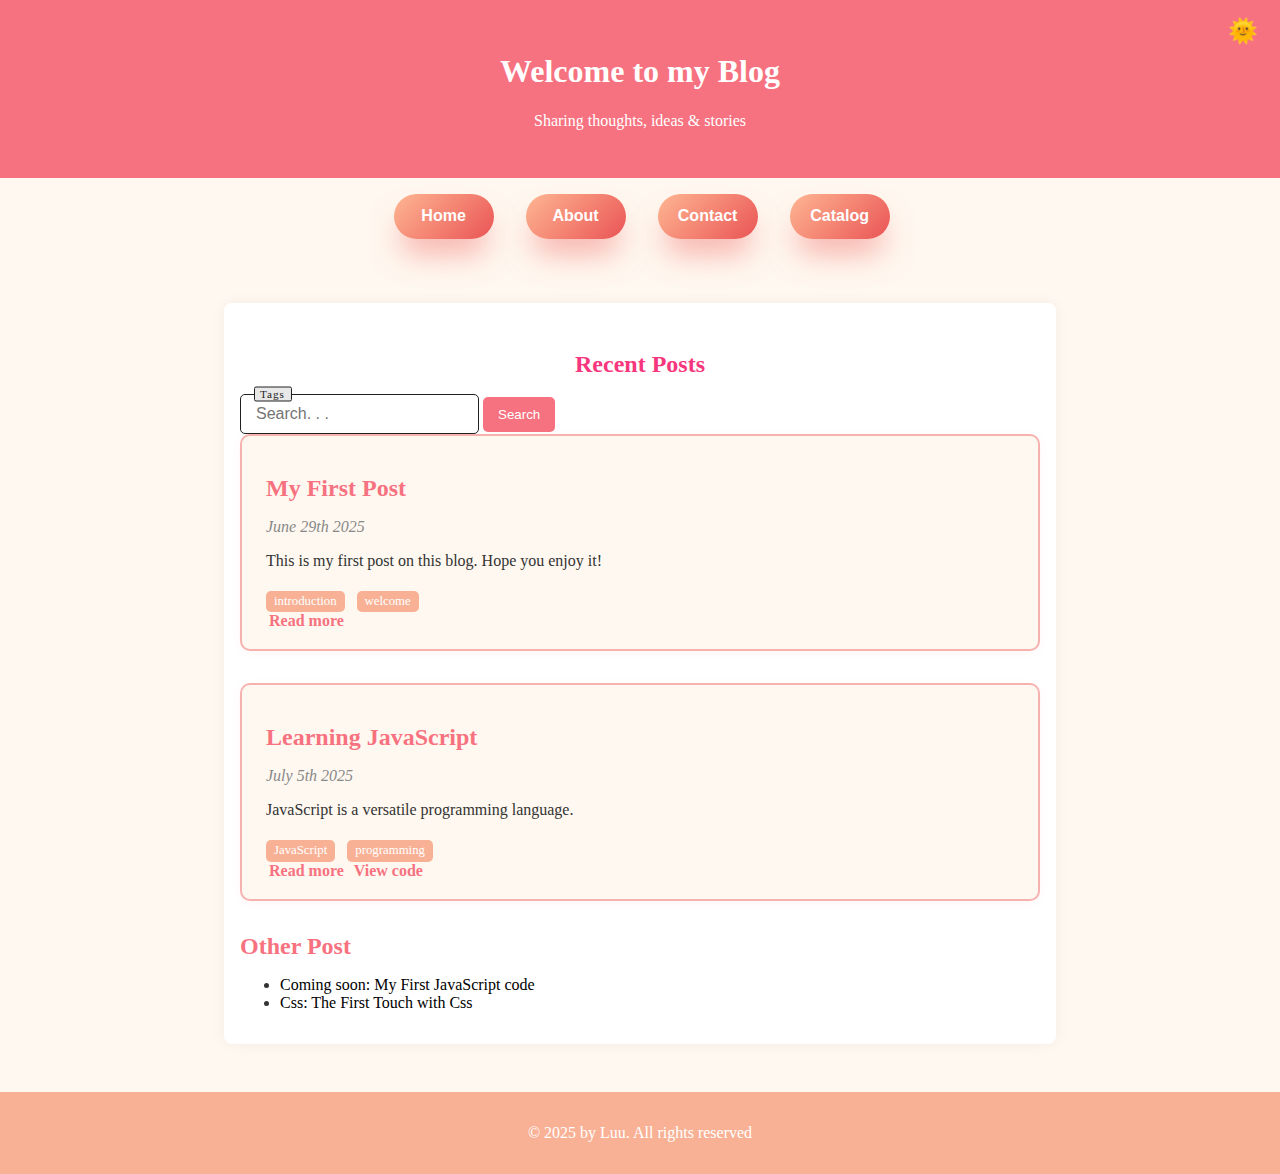
<file: index.html>
<!DOCTYPE html>
<html lang="en">
  <head>
    <meta charset="UTF-8" />
    <meta name="viewport" content="width=device-width, initial-scale=1.0" />
    <title>My Blog</title>
    <link rel="stylesheet" href="styles.css" />
  </head>
  <body>
    <header>
      <h1>Welcome to my Blog</h1>
      <p>Sharing thoughts, ideas & stories</p>
      <button id="theme-toggle" aria-label="Toggle Dark Mode">
        <span id="toggle-icon">🌞</span>
      </button>
    </header>
    <nav>
      <a class="btn" href="#">Home</a>
      <a class="btn" href="about.html">About</a>
      <a class="btn" href="Contact.html">Contact</a>
      <div class="dropdown">
        <a class="btn dropdown-toggle" href="#" id="catalogDropdown">Catalog</a>
        <ul class="dropdown-menu">
          <li><a class="dropdown-item" href="catalog.html">Drawing Collection</a></li>
          <li><a class="dropdown-item" href="Coding.html">Coding Projects</a></li>
          <li><a class="dropdown-item" href="#">Something else here</a></li>
        </ul>
      </div>
    </nav>

    <main>
      <section>
        <h2 class="Recent-Posts">Recent Posts</h2>
        <!-- From Uiverse.io by saidbl1 -->

        <section>
          <div class="inputBox">
            <input
              placeholder="Search. . ."
              type="text"
              id="tag-search"
              required=""
            />
            <span>Tags</span>
            <button class="search-Button" id="search-button">Search</button>
          </div>
          
        </section>
        <div id="post-list"></div>
        
      </section>
      <section>
        <h2>Other Post</h2>
        <ul>
          <li><a href="#">Coming soon: My First JavaScript code</a></li>
          <li><a href="#">Css: The First Touch with Css</a></li>
        </ul>
      </section>
    </main>
    <footer>
      <p>&copy; 2025 by Luu. All rights reserved</p>
    </footer>
    <script src="main.js"></script>
  </body>
</html>
</file>
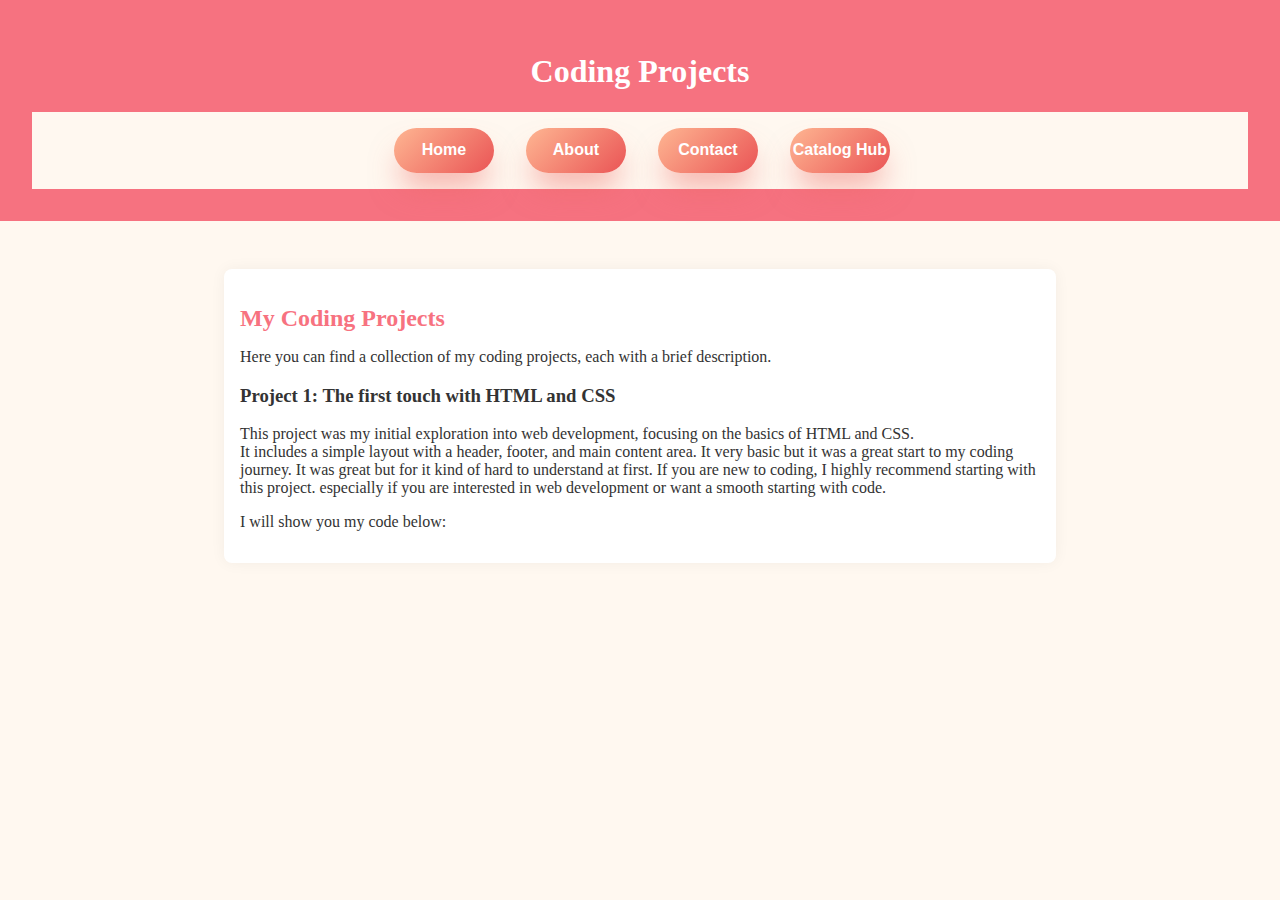
<file: Coding.html>
<!DOCTYPE html>
<html lang="en">
<head>
    <meta charset="UTF-8">
    <meta name="viewport" content="width=device-width, initial-scale=1.0">
    <title>Coding Projects | My Blog</title>
    <link rel="stylesheet" href="styles.css">
    <header>
        <h1>Coding Projects</h1>
        <nav>
            <a class="btn" href="index.html">Home</a>
            <a class="btn" href="about.html">About</a>
            <a class="btn" href="contact.html">Contact</a>
            <div class="dropdown">
                <a class="btn dropdown-toggle" href="#" id="catalogDropdown">Catalog Hub</a>
                <ul class="dropdown-menu">
                    <li><a class="dropdown-item" href="catalog.html">Drawing Collection</a></li>
                    <li><a class="dropdown-item" href="#">Coding Projects</a></li>
                    <li><a class="dropdown-item" href="#">Something else here</a></li>
                </ul>
            </div>
        </nav>
    </header>
</head>
<body>
    <main>
        <section class="coding-projects">
            <h2>My Coding Projects</h2>
            <p>Here you can find a collection of my coding projects, each with a brief description.</p>

            <div class="project-card">
                <h3>Project 1: The first touch with HTML and CSS</h3>
                <p>This project was my initial exploration into web development, focusing on the basics of HTML and CSS.
                    <br />
                   It includes a simple layout with a header, footer, and main content area.
                   It very basic but it was a great start to my coding journey. It was great but for it kind of hard to
                   understand at first. If you are new to coding, I highly recommend starting with this project. especially
                   if you are interested in web development or want a smooth starting with code.
                </p>
                <p>I will show you my code below:</p>
            </div>
        </section>
    </main>
</body>
</html>
</file>
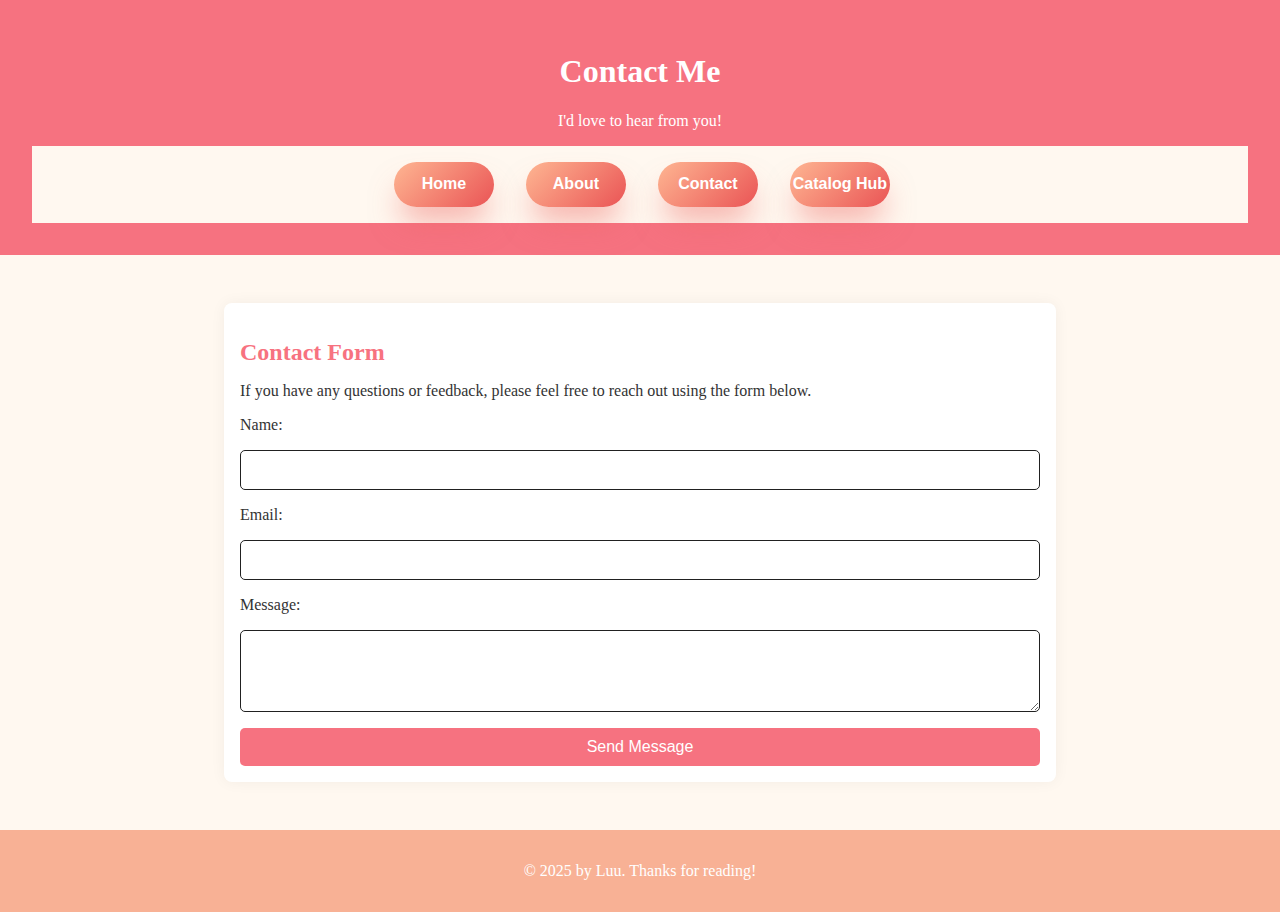
<file: Contact.html>
<!DOCTYPE html>
<html lang="en">
<head>
    <meta charset="UTF-8">
    <meta name="viewport" content="width=device-width, initial-scale=1.0">
    <title>Contact</title>
    <link rel="stylesheet" href="styles.css">
    <script src="main.js"></script>
</head>

<header>
  
    <h1>Contact Me</h1>
    <p>I'd love to hear from you!</p>
      <nav>
        <a class="btn" href="index.html">Home</a>
        <a class="btn" href="about.html">About</a>
        <a class="btn" href="#">Contact</a>
        <div class="dropdown">
          <a class="btn dropdown-toggle" href="#" id="catalogDropdown">Catalog Hub</a>
          <ul class="dropdown-menu">
            <li><a class="dropdown-item" href="catalog.html">Drawing Collection</a></li>
            <li><a class="dropdown-item" href="Coding.html">Coding Projects</a></li>
            <li><a class="dropdown-item" href="#">Something else here</a></li>
          </ul>
        </div>
    </nav>
</header>
<body>
    <main>
        <section>
            <h2>Contact Form</h2>
            <p>If you have any questions or feedback, please feel free to reach out using the form below.</p>
        <form action="#" method="post">
            <label for="name">Name:</label>
            <input type="text" id="name" name="name" required>

            <label for="email">Email:</label>
            <input type="email" id="email" name="email" required>

            <label for="message">Message:</label>
            <textarea id="message" name="message" rows="4" required></textarea>

            <button type="submit">Send Message</button>
             </section>
        </form>
    </main>
</body>
<footer>
    <p>&copy; 2025 by Luu. Thanks for reading!</p>
</footer>
</html>
</file>
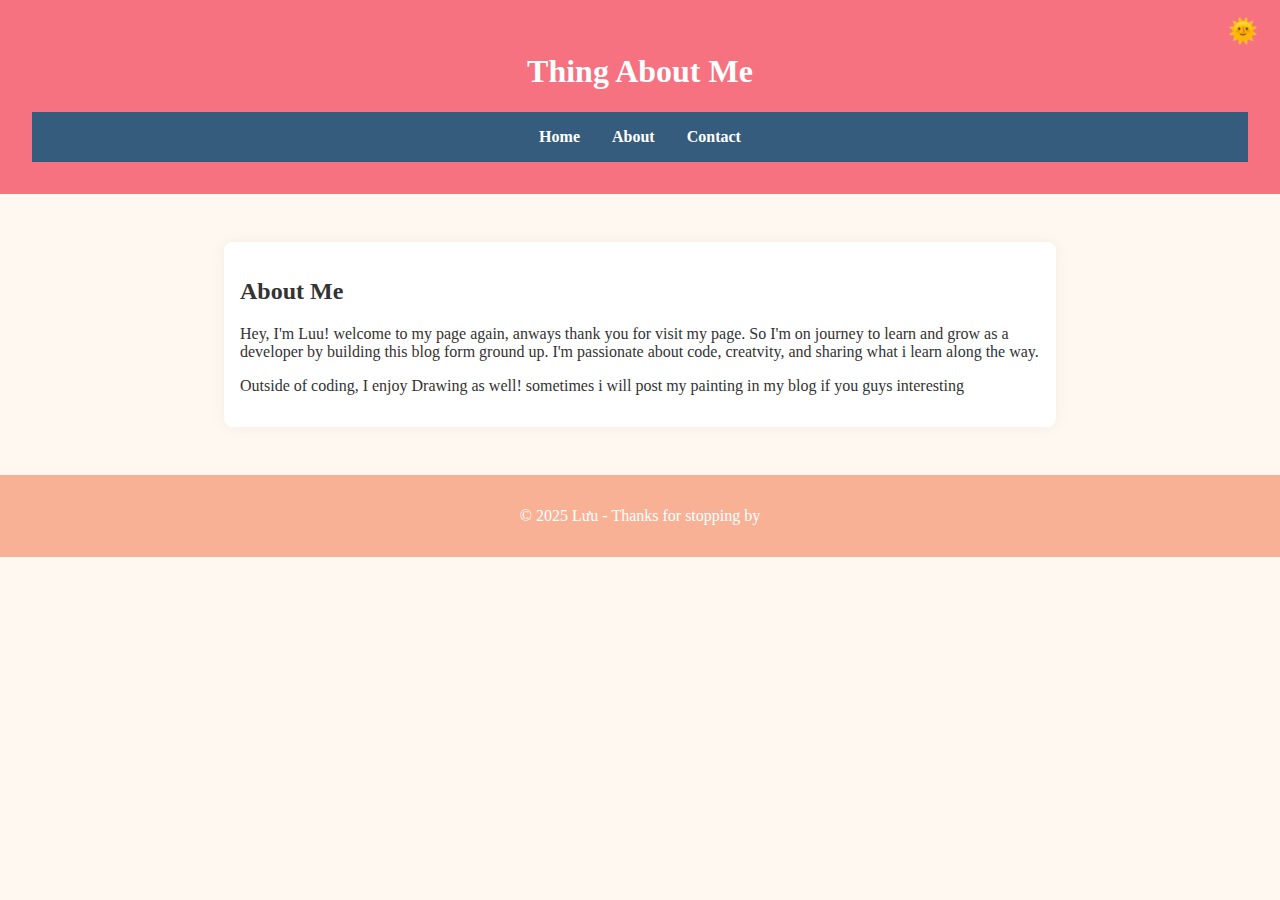
<file: Main/about.html>
<!DOCTYPE html>
<html lang="en">
  <head>
    <meta charset="UTF-8" />
    <meta name="viewport" content="width=device-width, initial-scale=1.0" />
    <title>About me |My Blog</title>
    <link rel="stylesheet" href="styles.css">
  </head>
  <body>
    <header>
      <button id="theme-toggle" aria-label="Toggle Dark Mode">
        <span id="toggle-icon">🌞</span>
      </button>
      <h1>Thing About Me</h1>
      <nav>
        <a href="index.html">Home</a>
        <a href="#">About</a>
        <a href="#">Contact</a>
      </nav>
    </header>
    <main>
      <section>
        <h2>About Me</h2>
        <p>
          Hey, I'm Luu! welcome to my page again, anways thank you for visit my
          page. So I'm on journey to learn and grow as a developer by building
          this blog form ground up. I'm passionate about code, creatvity, and
          sharing what i learn along the way.
        </p>
        <p>
          Outside of coding, I enjoy Drawing as well! sometimes i will post my
          painting in my blog if you guys interesting
        </p>
      </section>
    </main>
    <footer><p>&copy; 2025 Lưu - Thanks for stopping by</p></footer>
  </body>
</html>
</file>
<file: styles.css>
/*Styles.css*/
body {
  font-family: "Geogia", serif;
  margin: 0;
  background-color: #fff8f0;
  color: #333;
}
header {
  background-color: #f67280;
  color: white;
  text-align: center;
  padding: 2rem;
}
nav {
  background-color: #fff8f0;
  display: flex;
  justify-content: center;
  gap: 2rem;
  padding: 1rem;
  padding-right: 1%;
  box-sizing: unset;
}
nav a {
  color: white;
  text-decoration: none;
  font-weight: bold;
}
main {
  max-width: 800px;
  margin: 3rem auto;
  padding: 1rem;
  background-color: #ffffff;
  border-radius: 8px;
  box-shadow: 0 0 15px rgba(0, 0, 0, 0.05);
}
h2 {
  color: #f77280;
  margin-bottom: 1rem;
}
article h2 {
  color: #f77280;
  margin-bottom: 0.5rem;
}
article em {
  display: block;
  margin-bottom: 1rem;
  color: #888;
}
footer {
  text-align: center;

  padding: 1rem;
  background-color: #f8b195;
  color: white;
}
li a {
  color: black;
  text-decoration: none;
}
body.dark-mode {
  background-color: #1e1e1e;
  color: #f1f1f1;
}
body.dark-mode header {
  background-color: #2d2d2d;
}
body.dark-mode nav {
  background-color: #444;
}
body.dark-mode footer {
  background-color: #333;
}
body.dark-mode main {
  background-color: whitesmoke;
  color: #1e1e1e;
}
body.dark-mode h2 {
  color: #1e1e1e;
}
#theme-toggle {
  position: fixed;
  top: 1rem;
  right: 1rem;
  background: none;
  border: none;
  font-size: 1.5rem;
  cursor: pointer;
  transition: transform 0.3s ease;
}
#theme-toggle:hover {
  transform: rotate(200deg);
}
/*add smooth theme transtitions */
body,
header,
nav,
footer,
main,
h2 {
  transition: background-color 0.4s ease, color 0.4s ease;
}
.tags {
  margin-top: 0.5rem;
}
.tag {
  display: inline-block;
  background-color: #f8b195;
  padding: 0.2rem 0.5rem;
  border-radius: 5px;
  margin-right: 0.5rem;
  margin-top: 0.3rem;
  font-size: 0.8rem;
  color: #fff;
}

#profile {
  text-align: center;
  margin: 2rem 0;
  padding: 1rem;
  object-fit: cover;
}
#profile img {
  border-radius: 50%;
  width: 120px;
  height: 120px;
  object-fit: cover;
  margin-top: 1rem;
  border: #f77280 2px solid;
}
#profile h2 {
  margin-top: 1rem;
  color: #f67280;
}
#profile p {
  color: #333;
  font-size: 1.1rem;
  margin-top: 0.5rem;
}
/* From Uiverse.io by Codecite */
.btn {
  width: 100px;
  height: 45px;
  border-radius: 50px;
  background-image: linear-gradient(135deg, #feb692 0%, #ea5455 100%);
  box-shadow: 0 20px 30px -6px rgba(238, 103, 97, 0.5);
  outline: none;
  cursor: pointer;
  border: none;
  font-size: 16px;
  color: white;
  display: flex;
  align-items: center;
  justify-content: center;
  text-align: center;
  text-decoration: none;
  font-weight: bold;
  transition: all 0.3s ease-in-out;
  font-family: "Dosis", sans-serif;
}

.btn:hover {
  transform: translateY(3px);
  box-shadow: none;
}

.btn:active {
  opacity: 0.5;
}
h2.Recent-Posts {
  text-align: center;
  color: rgb(247, 55, 125);
  margin-top: 2rem;
  font-size: 1.5rem;
}
/* seach bar */
/* From Uiverse.io by saidbl1 */
.inputBox {
  position: relative;
}

.inputBox input {
  padding: 10px 15px;
  outline: none;
  background: transparent;
  border-radius: 5px;
  color: #212121;
  border: 1px solid#212121;
  font-size: 1em;
}

.inputBox span {
  position: absolute;
  left: 0;
  font-size: 0.7em;
  transform: translateX(14px) translateY(-7.5px);
  padding: 0 6px 1px 5px;
  border-radius: 2px;
  background: #e8e8e8;
  letter-spacing: 1px;
  border: 1px solid #212121;
  color: #212121;
}
button.search-Button {
  background: #f67280;
  color: white;
  border: none;
  padding: 10px 15px;
  border-radius: 5px;
  cursor: pointer;
  transition: background 0.3s ease;
}

button.search-Button:hover {
  background: #ea5455;
}
.post-link {
  color: #f67280;
  text-decoration: none;
  font-weight: bold;
  padding: 2px 3px;
  margin-top: auto;
}
div #profile-animation {
  margin: 0 auto;
  width: 40px;
  height: 40px;
  border-radius: 50%;
  position: relative;
}
.profile-img-friendly {
  width: 70px;
  height: 70px;
  border-radius: 50%;
  object-fit: cover;
  border: 3px solid #f67280;
  box-shadow: 0 2px 8px rgba(246, 114, 128, 0.15);
  margin: 10px auto 15px auto;
  display: block;
  transition: transform 0.2s;
}
.profile-img-friendly:hover {
  transform: scale(1.08) rotate(-3deg);
  box-shadow: 0 4px 16px rgba(246, 114, 128, 0.25);
}
article {
  border: 2px solid rgb(245, 178, 175);
  border-radius: 10px;
  padding: 1.2rem 1.5rem;
  margin-bottom: 2rem;
  background: #fff8f0;
  box-shadow: 0 2px 8px rgba(246, 114, 128, 0.07);
  transition: border-color 0.2s, box-shadow 0.2s;
}
.darwing-gallyery {
  display: grid;
  grid-template-columns: repeat(auto-fill, minmax(200px, 1fr));
  gap: 2rem;
  margin: 2rem auto;
  padding: 0 1rem;
  text-align: center;
}
.card {
  background: #fff;
  border-radius: 8px;
  padding: 1rem;
  box-shadow: 0 2px 4px rgba(0, 0, 0, 0.1);
  transition: transform 0.2s, box-shadow 0.2s;
  text-align: center;
}
.card img{
  width: 100%;
  height: auto;
  border-radius: 6px;
}
.card:hover{
  transform: translateY(-5px);
  box-shadow: 0 4px 8px rgba(0, 0, 0, 0.1);
}
.hero{
  background: #f8b195;
  padding: 2rem 1rem;
  text-align: center;
  border-radius: 50px;
  text-transform:inherit;
}
.hero h2{
  margin-bottom: 1rem;
  color: whitesmoke
}
.navbar{
  display: flex;
  justify-content: center;
  gap: 1rem;
  margin-bottom: 2rem;
}
/* Dropdown styles */
.dropdown {
  position: relative;
  display: inline-block;
}
.dropdown-toggle::after {

  font-size: 0.7em;
}
.dropdown-menu {
  display: none;
  position: absolute;
  left: 0;
  top: 100%;
  min-width: 160px;
  background: #fff8f0;
  box-shadow: 0 2px 8px rgba(246, 114, 128, 0.07);
  border-radius: 8px;
  z-index: 100;
  padding: 0.5rem 0;
  margin: 0;
  list-style: none;
}
.dropdown:hover .dropdown-menu,
.dropdown:focus-within .dropdown-menu {
  display: block;
}
.dropdown-item {
  display: block;
  padding: 0.5rem 1.2rem;
  color: #f67280;
  text-decoration: none;
  font-weight: 500;
  border-radius: 4px;
  transition: background 0.2s, color 0.2s;
}
.dropdown-item:hover {
  background: #f67280;
  color: #fff;
  /*End of dropdown styles*/
}
form{
  display: flex;
  flex-direction: column;
  gap: 1rem;
}
form input[type="text"],
form input[type="email"],
form textarea {
  padding: 10px 15px;
  border: 1px solid #212121;
  border-radius: 5px;
  font-size: 1em;
  outline: none;
}
form input:focus,
form textarea:focus {
  border-color: #f67280;
  box-shadow: 0 0 5px rgba(246, 114, 128, 0.5);
}
form button{
  cursor: pointer;
  background: #f67280;
  color: white;
  border-radius: 5px;
  border: none;
  padding: 10px 15px;
  font-size: 1em;
}
.drawing-gallery img {
  border-radius: 6px;
  max-width: 50%;
  max-height: 50%;
  outline: orange 2px solid;
  object-fit: cover;
}.coding-projects a{
  margin: 2rem 0;
  text-decoration: none;
  color: #f67280;
  font-weight: bold;
}
main.drawing-gallery{
  max-width: fit-content;
  min-width: 50%;
  margin: 0 auto;
}
.drawing-gallery h2 {
  text-align: center;
  color: #f67280;
  margin-bottom: 1rem;
}
</file>
<file: Main/styles.css>
/*Styles.css*/
body{
    font-family: 'Geogia', serif;
    margin : 0;
    background-color: #fff8f0;
    color: #333
}
header{
    background-color: #f67280;
    color: white;
    text-align: center;
    padding: 2rem;
}
nav{
    background-color: #355c7d;
    display: flex;
    justify-content: center;
    gap:2rem;
    padding: 1rem;

}
nav a{
    color: white;
    text-decoration: none;
    font-weight: bold;
}
main{
    max-width: 800px;
    margin: 3rem auto;
    padding: 1rem;
    background-color: #ffffff;
    border-radius: 8px;
    box-shadow: 0 0 15px rgba(0,0,0,0.05);

}
article h2{
    color : #f77280;
    margin-bottom: 0.5rem
 
}
article em{
    display: block;
    margin-bottom:1rem;
    color: #888;
}
footer{
    text-align: center;
  
    padding:1rem;
    background-color:#f8b195;
    color :white;
}
li a{
    color: black;
    text-decoration:none;
}
body.dark-mode{
    background-color: #1e1e1e;
    color: #f1f1f1;

}
body.dark-mode header{
    background-color: #2d2d2d;

}
body.dark-mode nav{
    background-color: #444;
}
body.dark-mode footer{
    background-color: #333;
}
body.dark-mode main{
    background-color:whitesmoke;
    color:#1e1e1e;
}
body.dark-mode h2{
    color: #1e1e1e
}
#theme-toggle{
    position: fixed;
    top:1rem;
    right:1rem;
    background:none;
    border: none;
    font-size: 1.5rem;
    cursor: pointer;
    transition: transform 0.3s ease;
}
#theme-toggle:hover{
    transform: rotate(200deg);
}
/*add smooth theme transtitions */
body ,header , nav ,footer , main, h2{
    transition: background-color 0.4s ease, color 0.4s ease;
}
</file>
